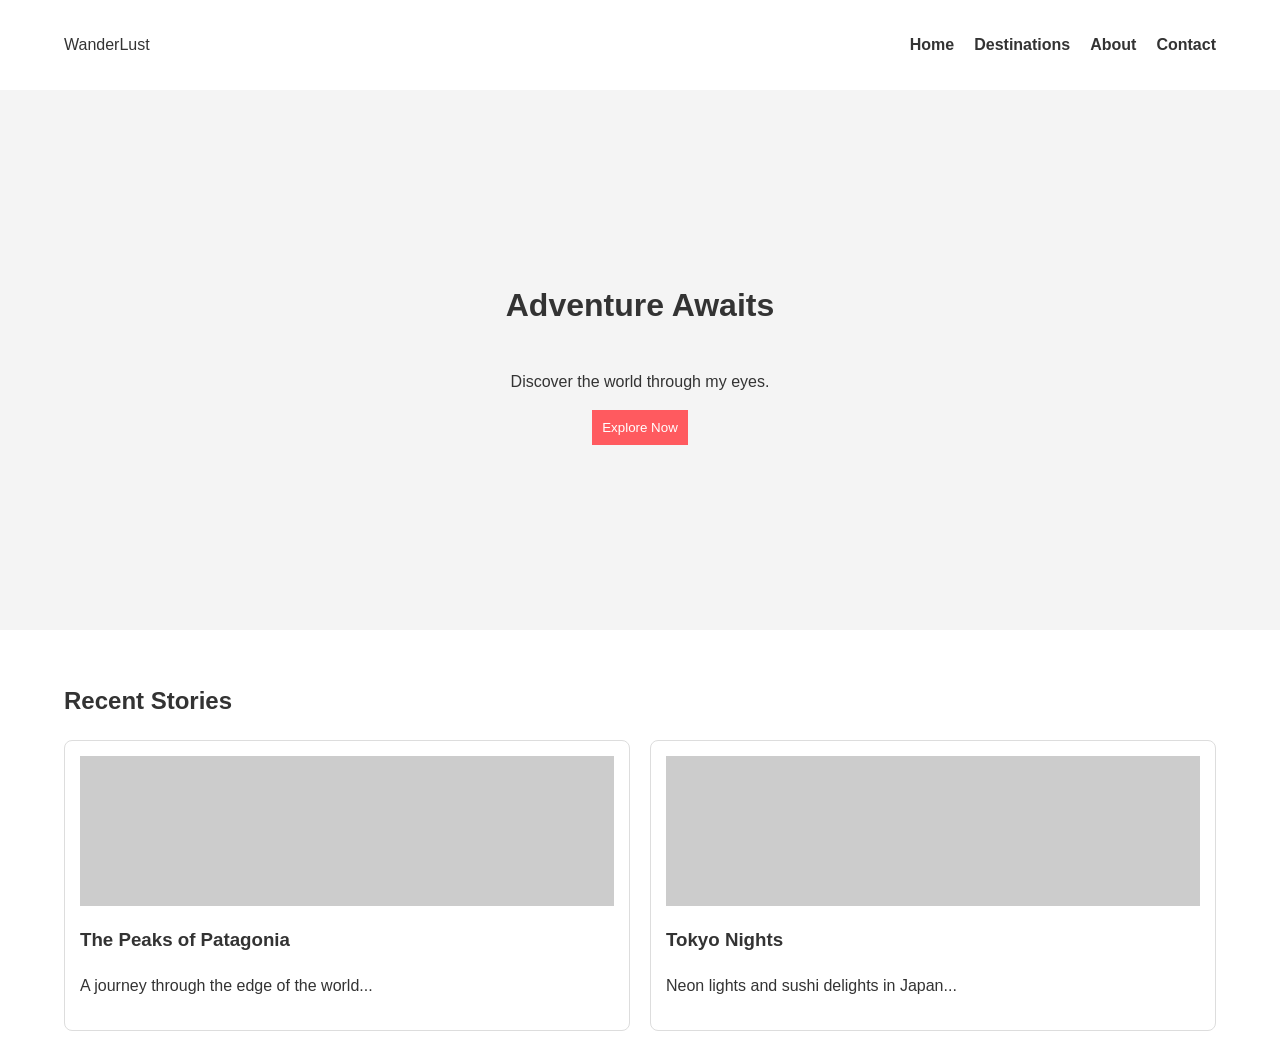
<file: index.html>
<!DOCTYPE html>
<html lang="en">
<head>
    <meta charset="UTF-8">
    <meta name="viewport" content="width=device-width, initial-scale=1.0">
    <title>Wanderlust | Travel Blog</title>
    <link rel="stylesheet" href="style.css">
</head>
<body>
    <nav>
        <div class="logo">WanderLust</div>
        <ul class="nav-links">
            <li><a href="index.html">Home</a></li>
            <li><a href="destinations.html">Destinations</a></li>
            <li><a href="about.html">About</a></li>
            <li><a href="contact.html">Contact</a></li>
        </ul>
    </nav>

    <header class="hero">
        <h1>Adventure Awaits</h1>
        <p>Discover the world through my eyes.</p>
        <button onclick="location.href='destinations.html'">Explore Now</button>
    </header>

    <section class="container">
        <h2>Recent Stories</h2>
        <div class="grid">
            <div class="card">
                <div class="placeholder-img"></div>
                <h3>The Peaks of Patagonia</h3>
                <p>A journey through the edge of the world...</p>
            </div>
            <div class="card">
                <div class="placeholder-img"></div>
                <h3>Tokyo Nights</h3>
                <p>Neon lights and sushi delights in Japan...</p>
            </div>
        </div>
    </section>

    <script src="script.js"></script>
</body>
</html>
</file>
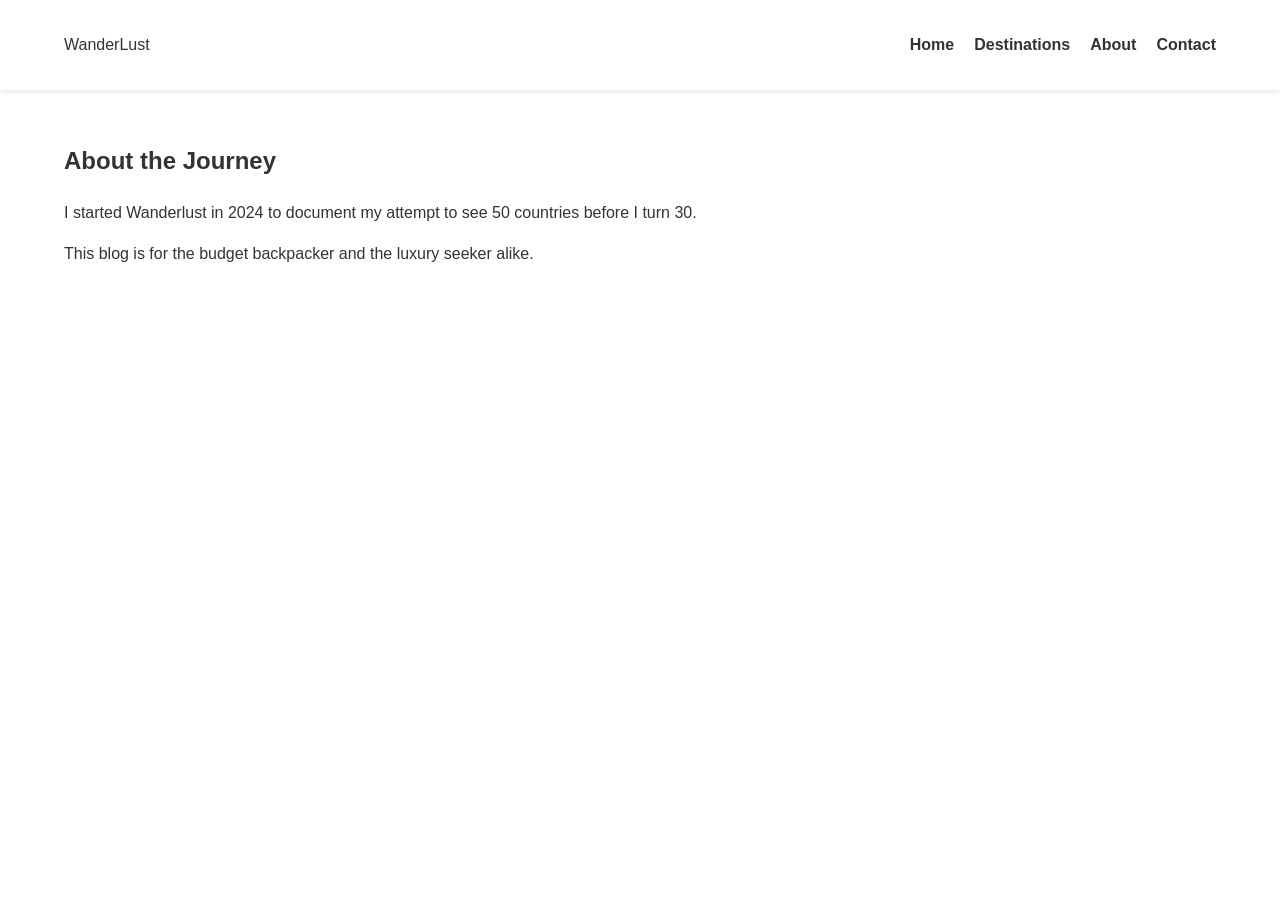
<file: about.html>
<!DOCTYPE html>
<html lang="en">
<head>
    <meta charset="UTF-8">
    <title>About Me | Wanderlust</title>
    <link rel="stylesheet" href="style.css">
</head>
<body>
    <nav>
        <div class="logo">WanderLust</div>
        <ul class="nav-links">
            <li><a href="index.html">Home</a></li>
            <li><a href="destinations.html">Destinations</a></li>
            <li><a href="about.html">About</a></li>
            <li><a href="contact.html">Contact</a></li>
        </ul>
    </nav>

    <section class="container content-page">
        <h1>About the Journey</h1>
        <p>I started Wanderlust in 2024 to document my attempt to see 50 countries before I turn 30.</p>
        <p>This blog is for the budget backpacker and the luxury seeker alike.</p>
    </section>
</body>
</html>
</file>
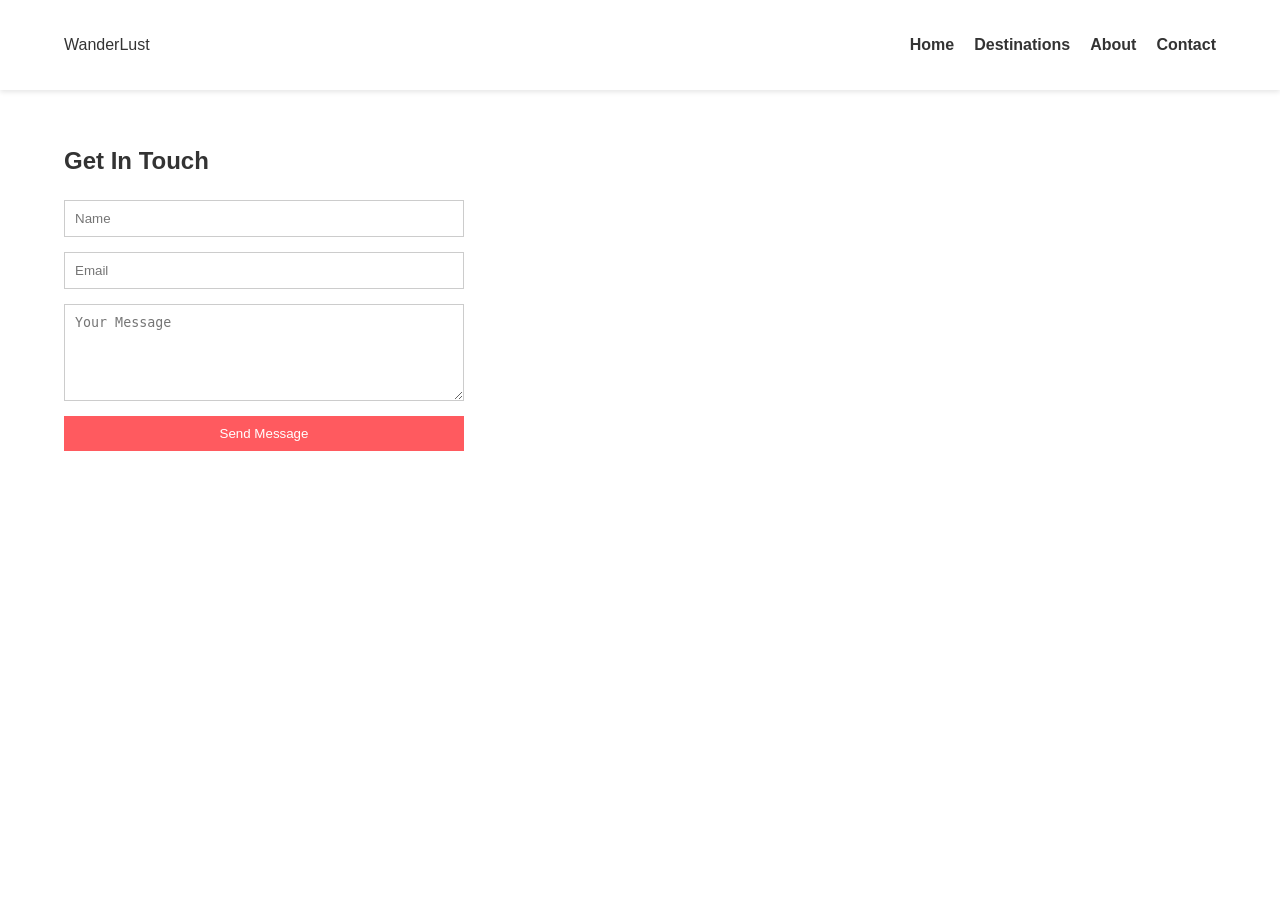
<file: contact.html>
<!DOCTYPE html>
<html lang="en">
<head>
    <meta charset="UTF-8">
    <title>Contact | Wanderlust</title>
    <link rel="stylesheet" href="style.css">
</head>
<body>
    <nav>
        <div class="logo">WanderLust</div>
        <ul class="nav-links">
            <li><a href="index.html">Home</a></li>
            <li><a href="destinations.html">Destinations</a></li>
            <li><a href="about.html">About</a></li>
            <li><a href="contact.html">Contact</a></li>
        </ul>
    </nav>

    <section class="container">
        <h1>Get In Touch</h1>
        <form id="contactForm">
            <input type="text" placeholder="Name" required>
            <input type="email" placeholder="Email" required>
            <textarea placeholder="Your Message" rows="5"></textarea>
            <button type="submit">Send Message</button>
        </form>
    </section>
    <script src="script.js"></script>
</body>
</html>
</file>
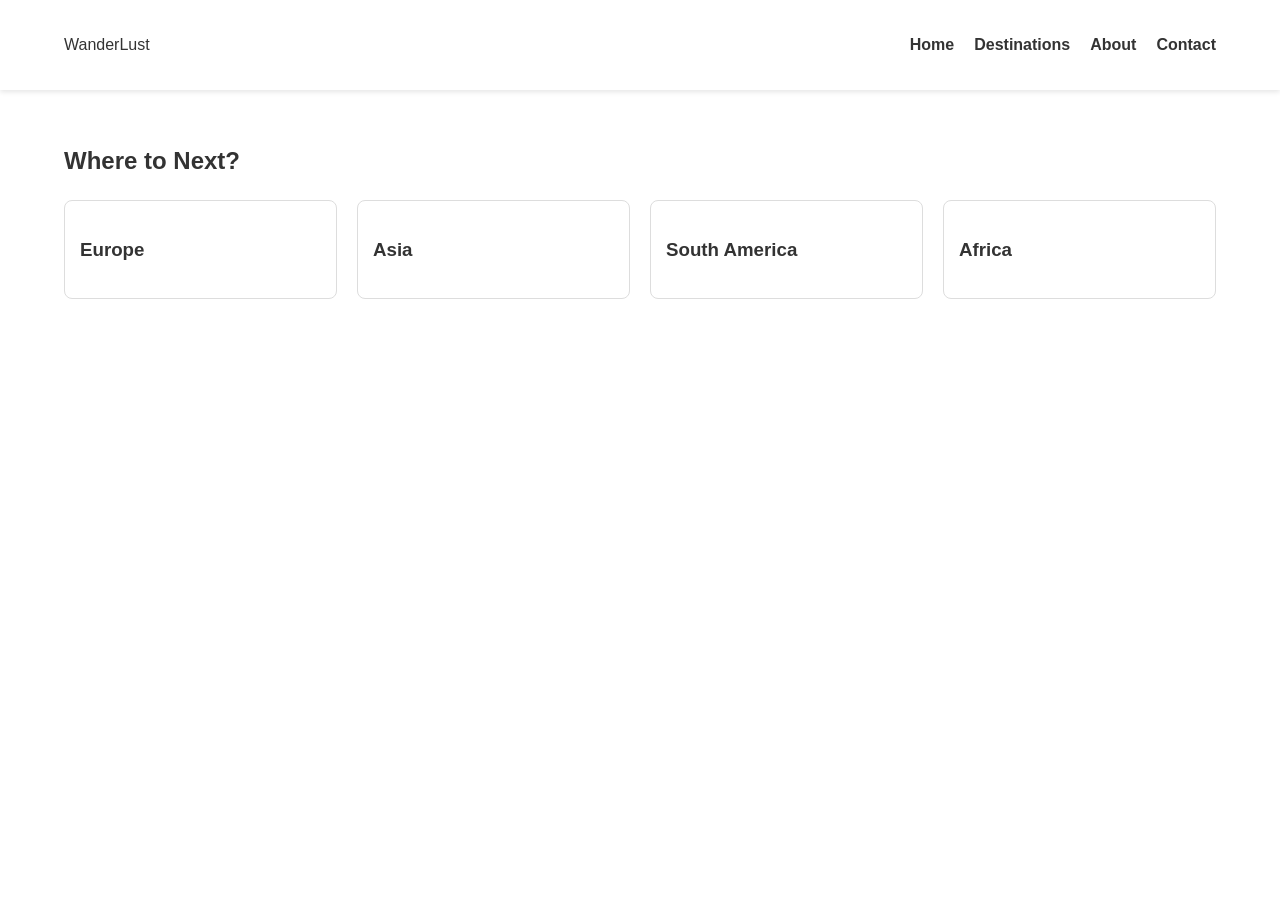
<file: Destination.html>
<!DOCTYPE html>
<html lang="en">
<head>
    <meta charset="UTF-8">
    <title>Destinations | Wanderlust</title>
    <link rel="stylesheet" href="style.css">
</head>
<body>
    <nav>
        <div class="logo">WanderLust</div>
        <ul class="nav-links">
            <li><a href="index.html">Home</a></li>
            <li><a href="destinations.html">Destinations</a></li>
            <li><a href="about.html">About</a></li>
            <li><a href="contact.html">Contact</a></li>
        </ul>
    </nav>

    <section class="container">
        <h1>Where to Next?</h1>
        <div class="grid">
            <div class="card"><h3>Europe</h3></div>
            <div class="card"><h3>Asia</h3></div>
            <div class="card"><h3>South America</h3></div>
            <div class="card"><h3>Africa</h3></div>
        </div>
    </section>
</body>
</html>
</file>
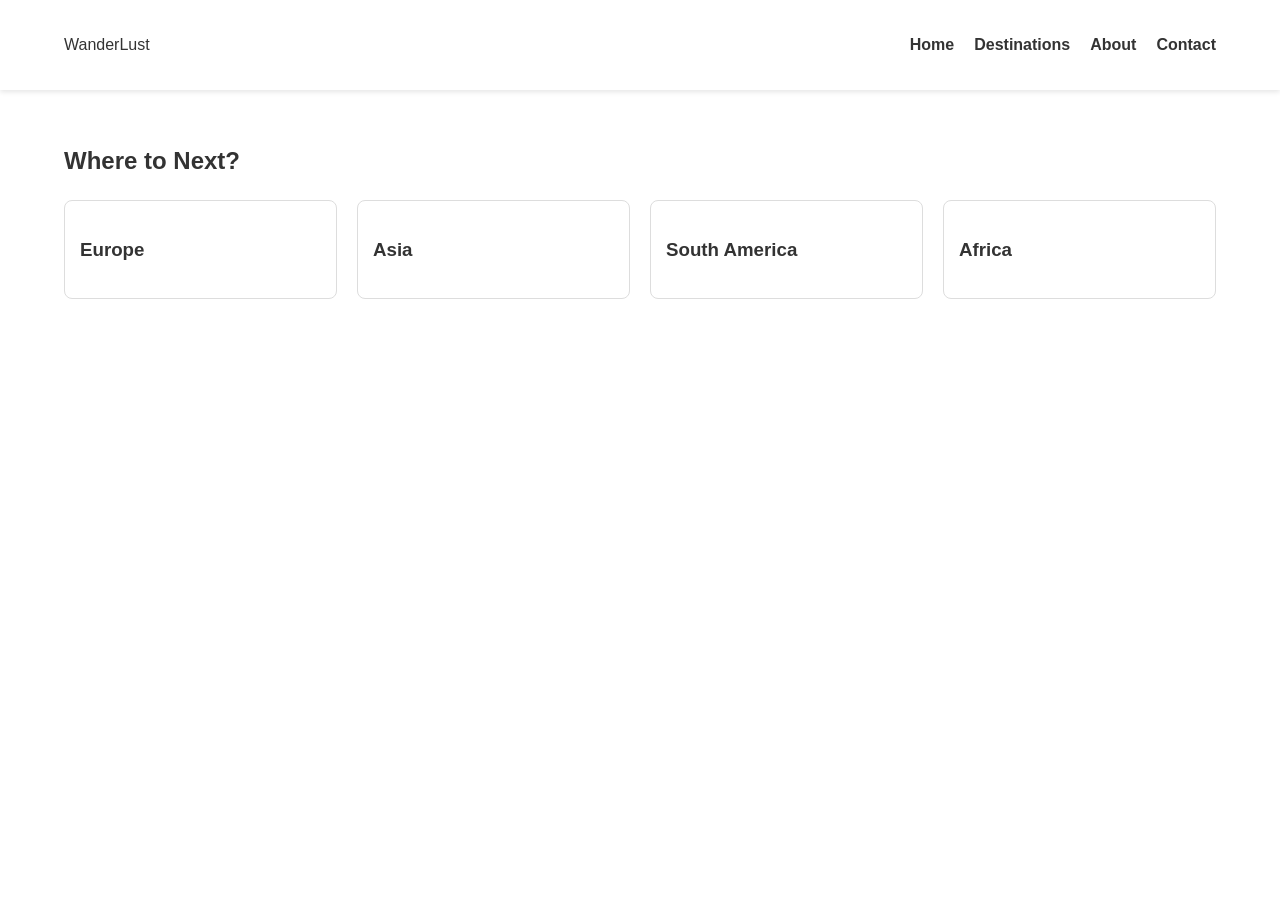
<file: destination.html>
<!DOCTYPE html>
<html lang="en">
<head>
    <meta charset="UTF-8">
    <title>Destinations | Wanderlust</title>
    <link rel="stylesheet" href="style.css">
</head>
<body>
    <nav>
        <div class="logo">WanderLust</div>
        <ul class="nav-links">
            <li><a href="index.html">Home</a></li>
            <li><a href="destinations.html">Destinations</a></li>
            <li><a href="about.html">About</a></li>
            <li><a href="contact.html">Contact</a></li>
        </ul>
    </nav>

    <section class="container">
        <h1>Where to Next?</h1>
        <div class="grid">
            <div class="card"><h3>Europe</h3></div>
            <div class="card"><h3>Asia</h3></div>
            <div class="card"><h3>South America</h3></div>
            <div class="card"><h3>Africa</h3></div>
        </div>
    </section>
</body>
</html>
</file>
<file: style.css>
body {
    font-family: 'Segoe UI', sans-serif;
    margin: 0;
    line-height: 1.6;
    color: #333;
}

nav {
    display: flex;
    justify-content: space-between;
    align-items: center;
    padding: 1rem 5%;
    background: #fff;
    box-shadow: 0 2px 5px rgba(0,0,0,0.1);
}

.nav-links {
    list-style: none;
    display: flex;
}

.nav-links li { margin-left: 20px; }

.nav-links a {
    text-decoration: none;
    color: #333;
    font-weight: bold;
}

.hero {
    height: 60vh;
    background: #f4f4f4; /* Replace with a travel image URL */
    display: flex;
    flex-direction: column;
    justify-content: center;
    align-items: center;
    text-align: center;
}

.container { padding: 2rem 5%; }

.grid {
    display: grid;
    grid-template-columns: repeat(auto-fit, minmax(250px, 1fr));
    gap: 20px;
}

.card {
    border: 1px solid #ddd;
    padding: 15px;
    border-radius: 8px;
    transition: transform 0.3s;
}

.card:hover { transform: translateY(-5px); }

.placeholder-img {
    height: 150px;
    background: #ccc;
    margin-bottom: 10px;
}

form {
    display: flex;
    flex-direction: column;
    max-width: 400px;
}

input, textarea, button {
    margin-bottom: 15px;
    padding: 10px;
    border: 1px solid #ccc;
}

button {
    background: #ff5a5f;
    color: white;
    border: none;
    cursor: pointer;
}
</file>
